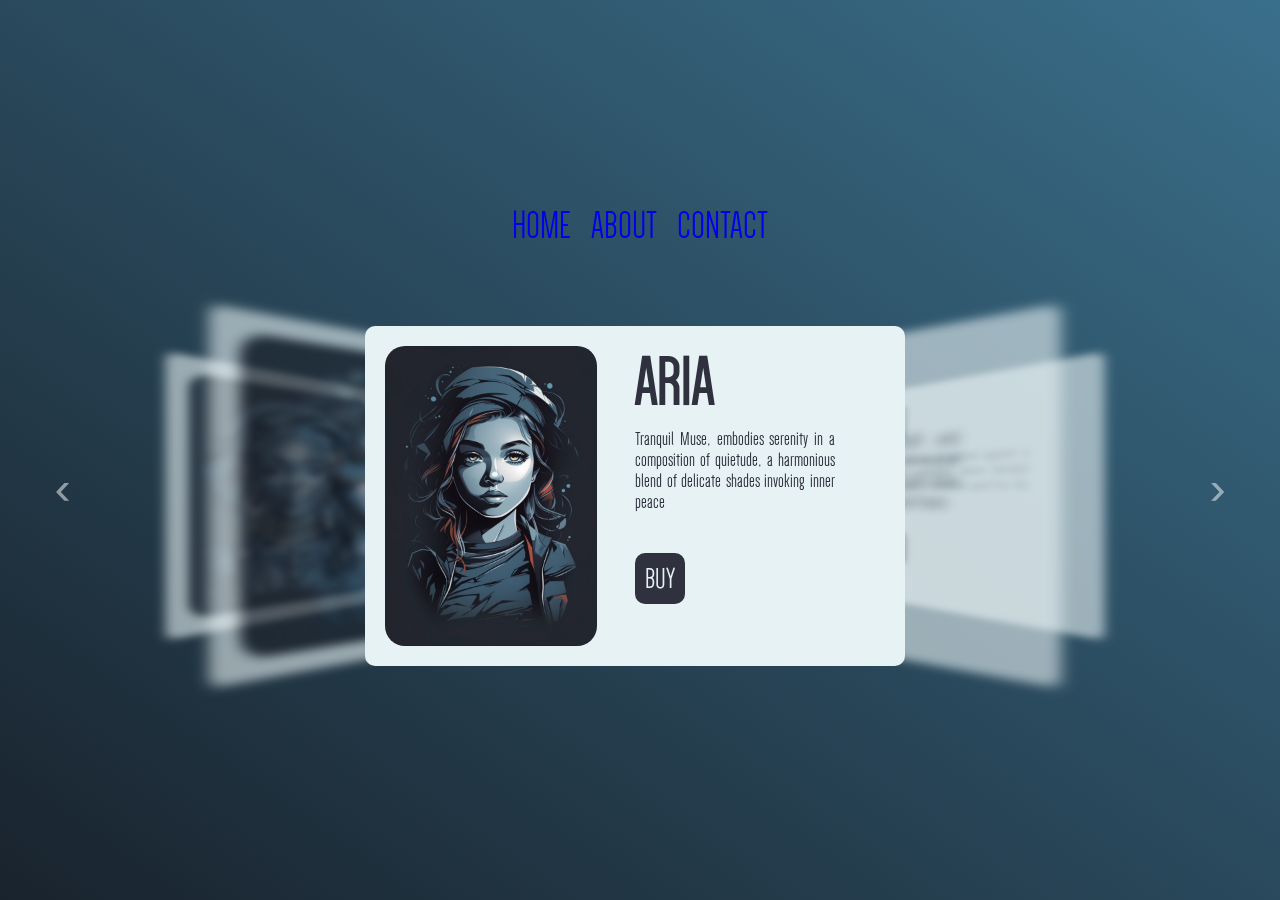
<file: index.html>
<!DOCTYPE html>
<html lang="en">
<head>
    <meta charset="UTF-8">
    <meta http-equiv="X-UA-Compatible" content="IE=edge">
    <meta name="viewport" content="width=device-width, initial-scale=1.0">

    <title>Document</title>
    <link rel="stylesheet" href="style.css">

    <script defer src="scripts/swup.js"></script>
    <script defer src="scripts/pagetransit.js"></script>
    
</head>
<body>
    <div id="menu">
        
        <a href="#"><p>Home</p></a>
        <a href="https://greuon.vercel.app/about.html"><p>About</p></a>
        <a href="https://greuon.vercel.app/contact.html"><p>Contact</p></a>
       
    </div>
        <div class="slider">
            <div class="item">
                <div class="pic">
                    <img src="images/characters/finn.png">
                </div>
                <div class="content">
                    <h1>FINN</h1>
                    <p>The Radiant Wanderer, bursts forth in a cascade of vibrant tones amidst a backdrop of misty shadows, inviting joyful exploration</p>
                    <button href="#">
                        <!-- <img src="raw/eth.png">5 -->
                        BUY
                    </button>
                </div>
            </div>
            <div class="item">
                <div class="pic">
                    <img src="images/characters/isla.png">
                </div>
                <div class="content">
                    <h1>ISLA</h1>
                    <p>The Enigmatic Echo, embodies mystery in a
                        grayscale composition, evoking a moonlit reverie 
                        through a harmony of shadowed whispers and a single 
                        captivating hue</p>
                    <button href="#">
                        <!-- <img src="raw/eth.png">5 -->
                        BUY
                    </button>
                </div>
            </div>
            <div class="item">
                <div class="pic">
                    <img src="images/characters/nova.png">
                </div>
                <div class="content">
                    <h1>NOVA</h1>
                    <p>Ethereal Visionary, shines with an 
                        otherworldly allure in a celestial palette, a 
                        cosmic dance of muted ethereal tones</p>
                    <button href="#">
                        <!-- <img src="raw/eth.png">5 -->
                        BUY
                    </button>
                </div>
            </div>
            <div class="item ">
                <div class="pic">
                    <img src="images/characters/aria.png">
                </div>
                <div class="content">
                    <h1>ARIA</h1>
                    <p>Tranquil Muse, embodies serenity in 
                        a composition of quietude, a harmonious blend 
                        of delicate shades invoking inner peace</p>
                    <button href="#">
                        <!-- <img src="raw/eth.png">5 -->
                        BUY
                    </button>
                </div>
            </div>
            <div class="item ">
                <div class="pic">
                    <img src="images/characters/asher.png">
                </div>
                <div class="content">
                    <h1>ASHER</h1>
                    <p>Silent Sage, portrays strength and 
                        wisdom amidst a serene storm of muted tones, 
                        where whispers of steel-blue intertwine with 
                        subdued charcoal hues</p>
                    <button href="#">
                        <!-- <img src="raw/eth.png">5 -->
                        BUY
                    </button>
                </div>
            </div>
            <div class="item ">
                <div class="pic">
                    <img src="images/characters/eli.png">
                </div>
                <div class="content">
                    <h1>ELI</h1>
                    <p>Curious Voyager, is painted against a 
                        canvas of exploration, where blended tones 
                        suggest a relentless quest for the unknown</p>
                    <button href="#">
                        <!-- <img src="raw/eth.png">5 -->
                        BUY
                    </button>
                </div>
            </div>
            <div class="item ">
                <div class="pic">
                    <img src="images/characters/luca.png">
                </div>
                <div class="content">
                    <h1>LICA</h1>
                    <p>Artisan Dreamer, embraces creativity in
                        a tapestry of smoky depths, where cobalt whispers 
                        blend seamlessly with contemplative greys</p>
                    <button href="#">
                        <!-- <img src="raw/eth.png">5 -->
                        BUY
                    </button>
                </div>
            </div>
            <div class="item ">
                <div class="pic">
                    <img src="images/characters/seraphina.png">
                </div>
                <div class="content">
                    <h1>SERAPHINA</h1>
                    <p>Timeless Vision, exudes elegance
                        in a symphony of subdued tones, reminiscent of 
                        a living canvas infused with grace and poise</p>
                    <button href="#">
                        <!-- <img src="raw/eth.png">5 -->
                        BUY
                    </button>
                </div>
            </div>
            <div class="item ">
                <div class="pic">
                    <img src="images/characters/kai.png">
                </div>
                <div class="content">
                    <h1>KAI</h1>
                    <p>Steadfast Trailblazer, stands resolute 
                        amid a tapestry of unwavering shades, a portrait 
                        of determination and purpose</p>
                    <button href="#">
                        <!-- <img src="raw/eth.png">5 -->
                        BUY
                    </button>
                </div>
            </div>

            <button id="next">></button>
            <button id="prev"><</button>
        </div>
        
        <script src="scripts/slider.js"></script>
    </body>
</html>
</file>
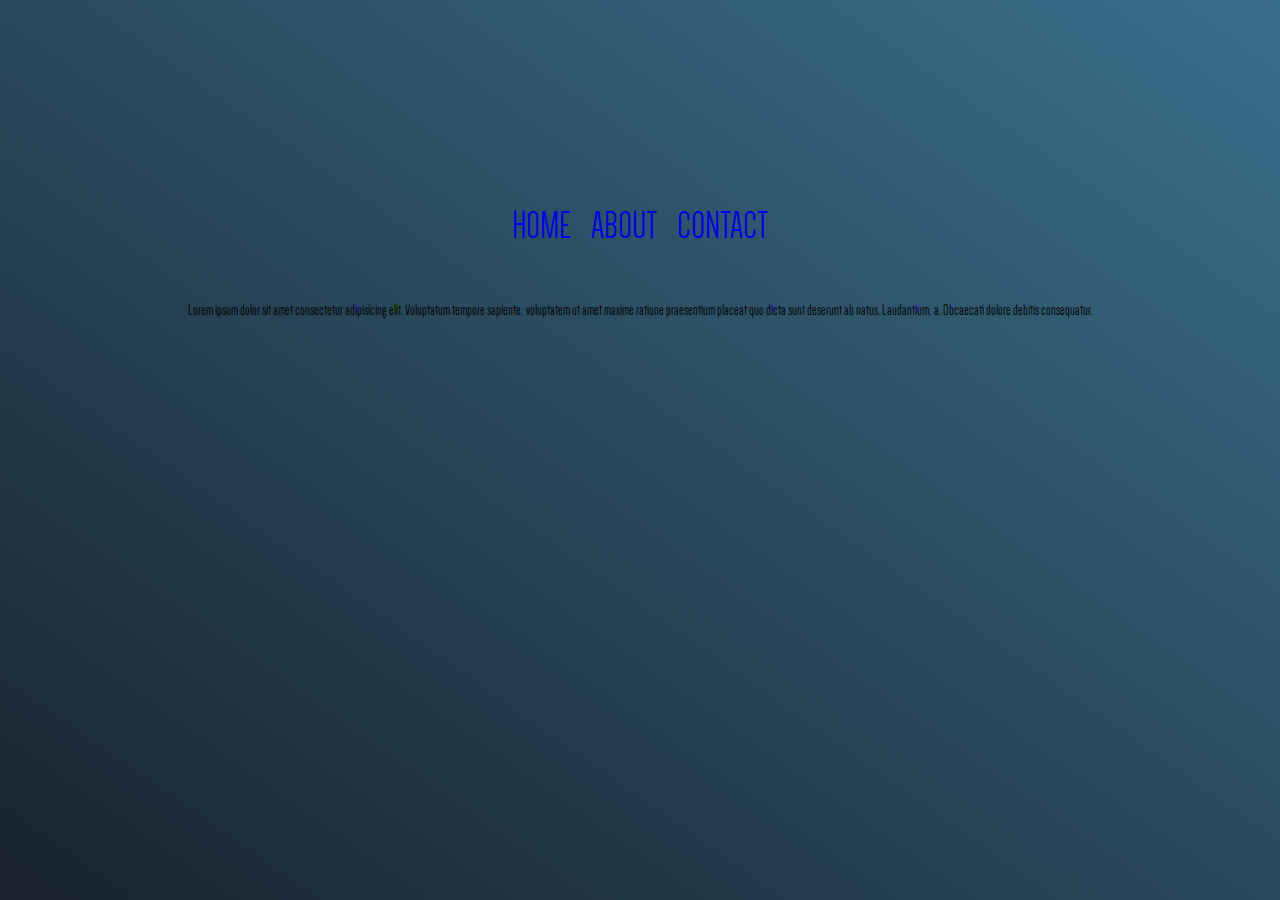
<file: about.html>
<!DOCTYPE html>
<html lang="en">
<head>
    <meta charset="UTF-8">
    <meta http-equiv="X-UA-Compatible" content="IE=edge">
    <meta name="viewport" content="width=device-width, initial-scale=1.0">

    <title>Document</title>
    <link rel="stylesheet" href="style.css">

    <!-- <script defer src="scripts/swup.js"></script>
    <script defer src="scripts/pagetransit.js"></script> -->
    
</head>
<body>
    <div id="menu">
        
        <a href="https://greuon.vercel.app"><p>Home</p></a>
        <a href="#"><p>About</p></a>
        <a href="https://greuon.vercel.app/contact.html"><p>Contact</p></a>
       
    </div>
    <div class="slider">
        <p>Lorem ipsum dolor sit amet consectetur adipisicing elit. Voluptatum tempore sapiente, voluptatem ut amet maxime ratione praesentium placeat quo dicta sunt deserunt ab natus. Laudantium, a. Obcaecati dolore debitis consequatur.</p>
    </div>
    </body>
</html>
</file>
<file: style.css>
@font-face {
    font-family: Dense-Regular ;
    src: url("./fonts/Dense.otf");
}

body{
    background-image: linear-gradient(to top right, #19232d, #3a6f8b);
    min-height: 100vh;
    margin: 0;
    display: flex;
    justify-content: center;
    align-items: center;
    font-family: Dense-Regular;
    flex-direction: column;
}


#menu {
    display: flex;
    justify-content: center;

    list-style: none;
    margin: 0;
}


#menu a {
    font-size: 40px;
    margin: 0 10px;
    text-transform: uppercase;
    text-decoration: none;
}

.slider{
    position: relative;
    margin-top: 0px;
    width: 100%;
    height: 450px;
    overflow: hidden;
    display: flex;
    justify-content: center;
}

.item{
    position: absolute;
    width: 500px;
    height: 300px;
    text-align: justify;
    border-radius: 10px;
    padding: 20px;
    transition:  0.5s;
    left: calc(50% - 275px);
    top: 0;
    margin-top: 40px;
    display: flex;
    background-color: #e7f2f4;
    color: #2f323e;

}

.pic {
    width: 50px;
    flex: 1;
    display: flex;
    justify-content: left;
    align-items: center;
}

.content {
    flex: 1;
}

.pic img {
    height: 300px;
    width: 212px;
    border-radius: 20px;
}

.content img {
    width: 20px;
    height: 20x;
}

.item p {
    font-size: 20px;
    width: 200px;
    margin-top: 10px;
}

.item h1 {
    font-size: 70px;
    margin: 0;   
}

.item button {
    font-family: Dense-Regular;
    font-size: 30px;
    border: none;
    border-radius: 10px;
    margin-top: 20px;
    padding: 10px;
    background-color: #2f323e;
    color: #e7f2f4;
}


#next{
    position: absolute;
    right: 50px;
    top: 40%;
}
#prev{
    position: absolute;
    left: 50px;
    top: 40%;
}
#prev, #next{
    color: #ffffff;
    background: none;
    border: none;
    font-size: xxx-large;
    font-family: Dense-Regular;
    font-weight: bold;
    opacity: 0.5;
    transition: opacity 0.5s;
}
#prev:hover,
#next:hover{
    opacity: 1;
}
</file>
